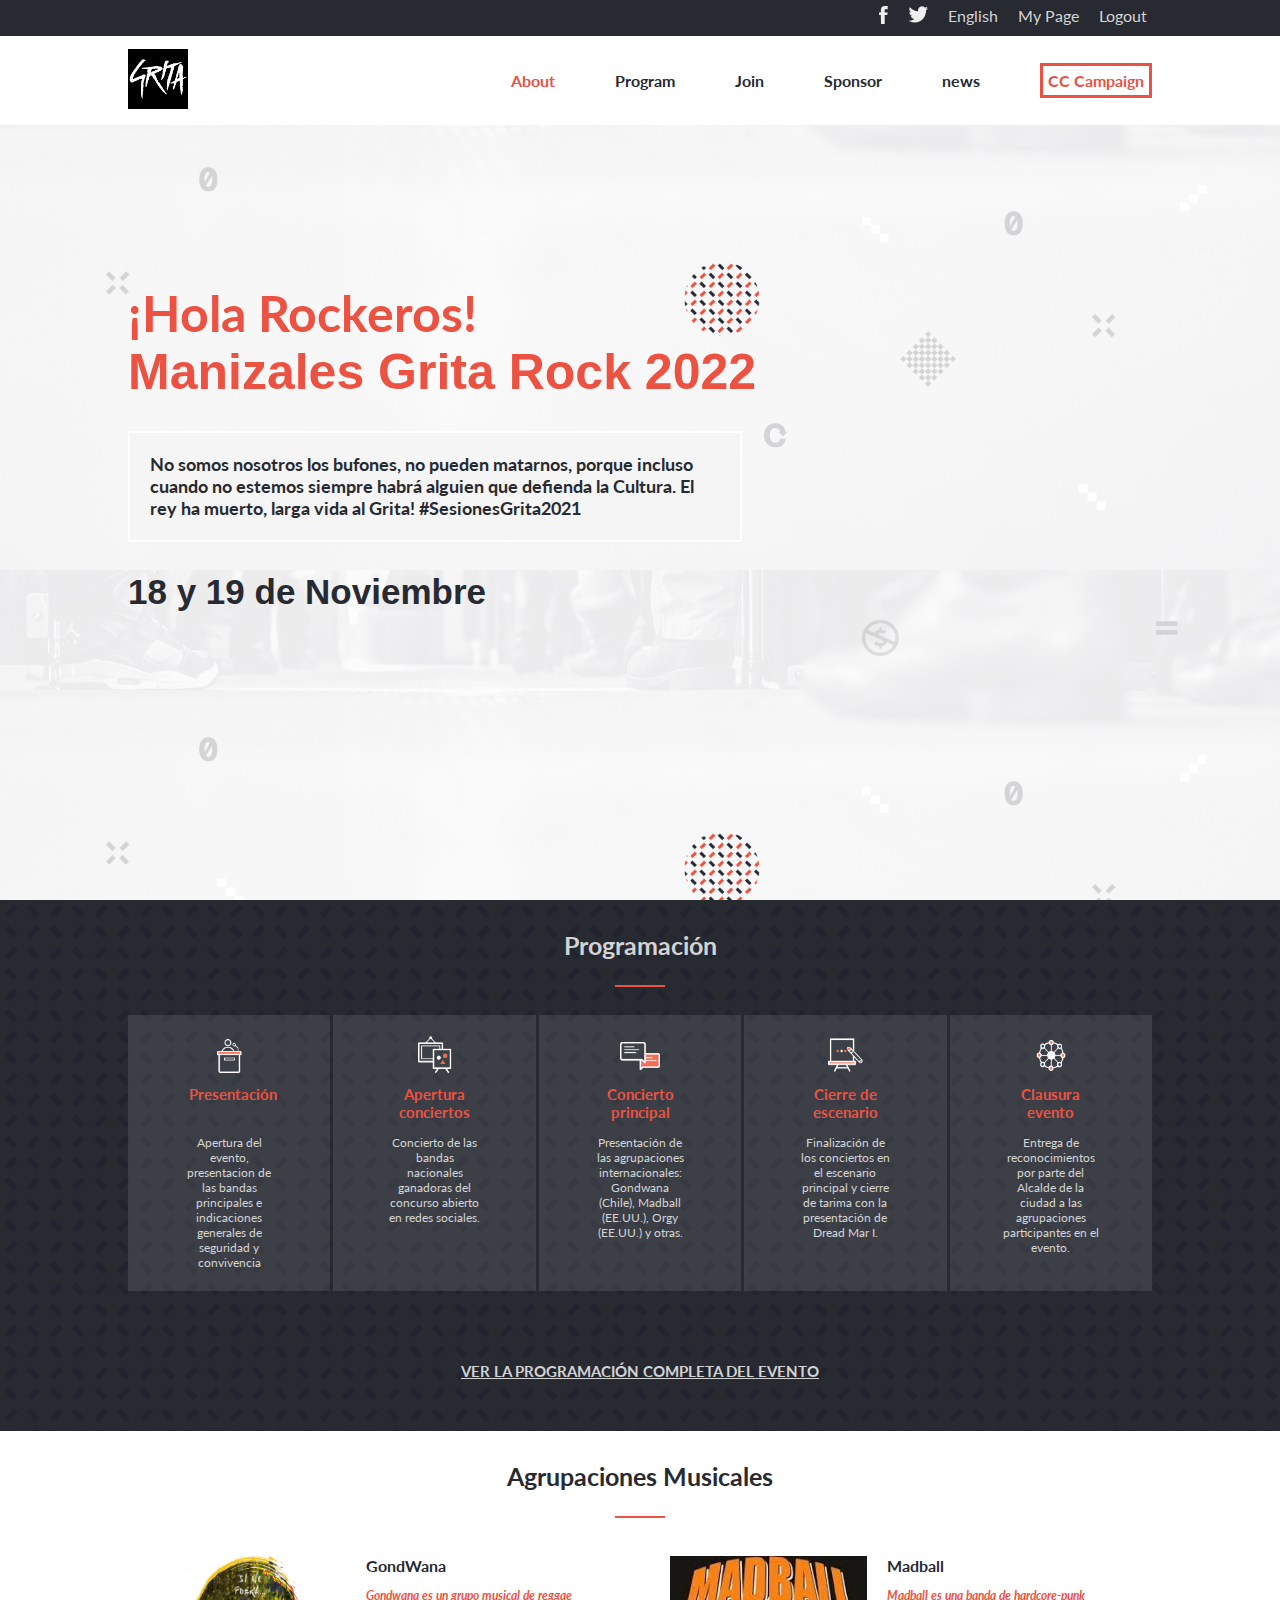
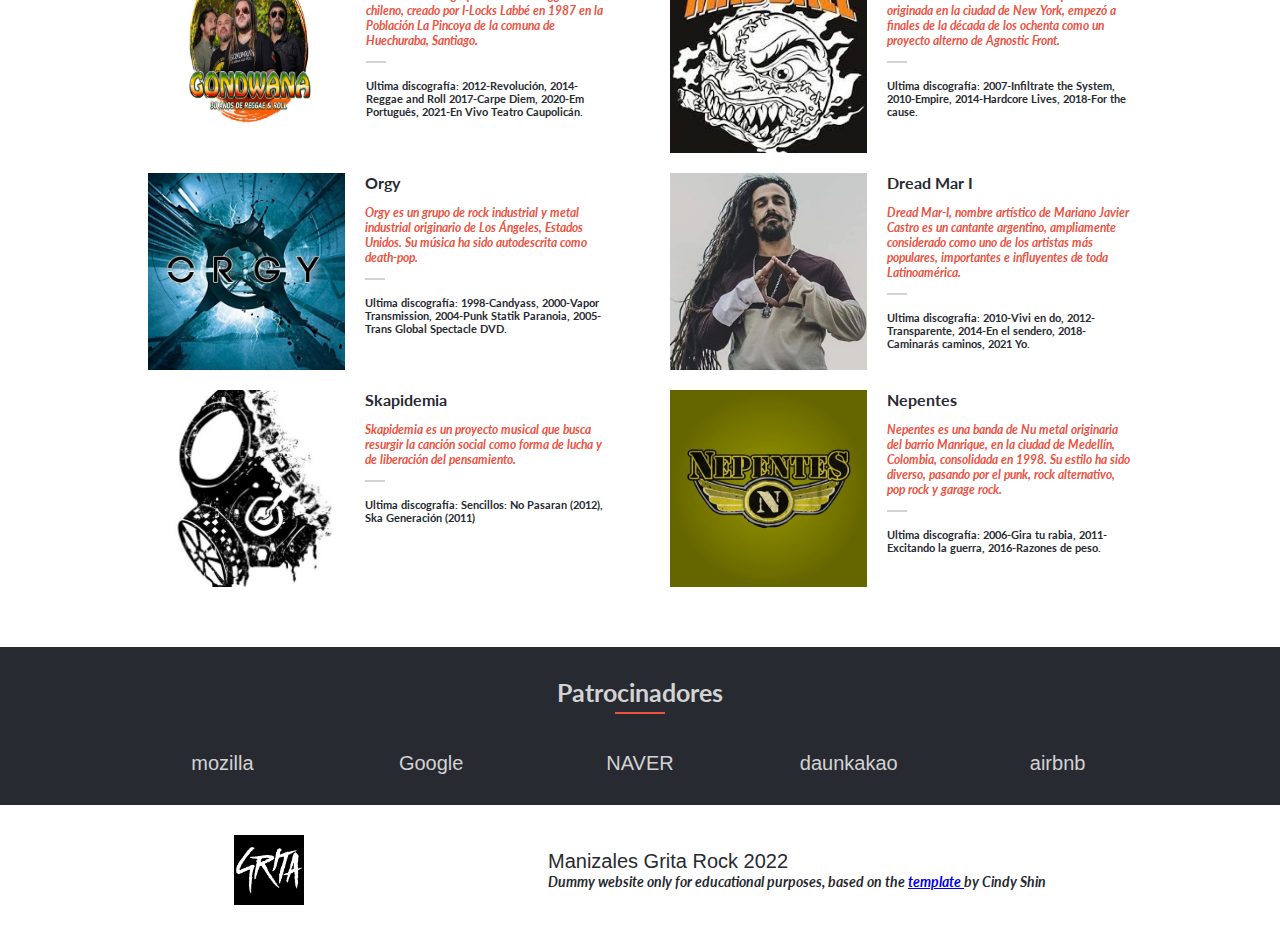
<file: index.html>
<!DOCTYPE html>
<html lang="es">
  <head>
    <meta charset="UTF-8" />
    <meta http-equiv="X-UA-Compatible" content="IE=edge" />
    <meta name="viewport" content="width=device-width, initial-scale=1.0" />
    <title>Manizales Grita Rock (Capstone1)</title>
    <link rel="stylesheet" href="style.css" />
    <link
      href="//db.onlinewebfonts.com/c/d14035f6b1afeabafbee4abb2ebf0fc6?family=COCOGOOSE"
      rel="stylesheet"
      type="text/css"
    />
    <link rel="preconnect" href="https://fonts.googleapis.com" />
    <link rel="preconnect" href="https://fonts.gstatic.com" crossorigin />
    <link
      href="https://fonts.googleapis.com/css2?family=Lato:ital,wght@0,100;0,300;0,400;0,700;0,900;1,100;1,300;1,400;1,700;1,900&display=swap"
      rel="stylesheet"
    />
  </head>
  <body>
    <header id="headline">
      <nav id="menubar">
        <div class="desktop-menu">
          <div class="top-bar">
            <ul class="menu">
              <li>
                <a href="https://www.facebook.com/gritafestival"
                  ><img src="images/facebook-logo.png" alt="Facebook" />
                </a>
              </li>
              <li>
                <a href="https://twitter.com/grita_festival"
                  ><img src="images/twitter-logo.png" alt="Twitter" />
                </a>
              </li>
              <li><a class="menu-text" href="#">English</a></li>
              <li><a class="menu-text" href="#">My Page</a></li>
              <li><a class="menu-text" href="#">Logout</a></li>
            </ul>
          </div>
          <div class="desktop-navbar">
            <a href="index.html">
              <img
                class="logo-navbar"
                src="images/logo-grita.png"
                alt="Grita"
              />
            </a>
            <ul class="links">
              <li><a class="link-about" href="about.html">About</a></li>
              <li><a class="link-text" href="#">Program</a></li>
              <li><a class="link-text" href="#">Join</a></li>
              <li><a class="link-text" href="#">Sponsor</a></li>
              <li><a class="link-text" href="#">news</a></li>
              <li><a class="link-campaign" href="#">CC Campaign</a></li>
            </ul>
          </div>
        </div>
        <div class="mobile-menu">
          <a href="#"><img id="menubtn" src="images/menu.png" alt="MENU" /></a>
          <div id="menu">
            <div class="exitbtn-container">
              <img id="exitbtn" class="exit" src="images/exit.png" alt="X" />
            </div>
            <ul id="mobile-menu">
              <li><a href="about.html">About</a></li>
              <li><a href="#main-program">Programación</a></li>
              <li><a href="#presentations">Agrupaciones Musicales</a></li>
              <li><a href="#">Partners</a></li>
              <li><a href="#">Join</a></li>
            </ul>
          </div>
        </div>
      </nav>
      <div id="headline-text">
        <h2 class="hello">¡Hola Rockeros!</h2>
        <h1 class="festival-name">Manizales Grita Rock 2022</h1>
        <p>
          No somos nosotros los bufones, no pueden matarnos, porque incluso
          cuando no estemos siempre habrá alguien que defienda la Cultura. El
          rey ha muerto, larga vida al Grita! #SesionesGrita2021
        </p>
        <h3 class="festival-dates">18 y 19 de Noviembre</h3>
      </div>
    </header>
    <section id="main-program">
      <h2 class="program-title">Programación</h2>
      <div class="title-separator"></div>
      <div class="program-content">
        <div class="program">
          <img
            class="program-img"
            src="images/program_icon_1.png"
            alt="Icon1"
          />
          <h5 class="program-item">Presentación</h5>
          <p class="item-description">
            Apertura del evento, presentacion de las bandas principales e
            indicaciones generales de seguridad y convivencia
          </p>
        </div>
        <div class="program">
          <img
            class="program-img"
            src="images/program_icon_2.png"
            alt="Icon2"
          />
          <h5 class="program-item">Apertura conciertos</h5>
          <p class="item-description">
            Concierto de las bandas nacionales ganadoras del concurso abierto en
            redes sociales.
          </p>
        </div>
        <div class="program">
          <img
            class="program-img"
            src="images/program_icon_3.png"
            alt="Icon3"
          />
          <h5 class="program-item">Concierto principal</h5>
          <p class="item-description">
            Presentación de las agrupaciones internacionales: Gondwana (Chile),
            Madball (EE.UU.), Orgy (EE.UU.) y otras.
          </p>
        </div>
        <div class="program">
          <img
            class="program-img"
            src="images/program_icon_4.png"
            alt="Icon4"
          />
          <h5 class="program-item">Cierre de escenario</h5>
          <p class="item-description">
            Finalización de los conciertos en el escenario principal y cierre de
            tarima con la presentación de Dread Mar I.
          </p>
        </div>
        <div class="program">
          <img
            class="program-img"
            src="images/program_icon_5.png"
            alt="Icon5"
          />
          <h5 class="program-item">Clausura evento</h5>
          <p class="item-description">
            Entrega de reconocimientos por parte del Alcalde de la ciudad a las
            agrupaciones participantes en el evento.
          </p>
        </div>
      </div>
      <button type="button" class="registration">
        Comprar boletos Manizales Grita Rock 2022
      </button>
      <button type="button" class="see-more">
        VER LA PROGRAMACIÓN COMPLETA DEL EVENTO
      </button>
    </section>
    <section id="presentations"></section>
    <footer>
      <div class="mobile-footer">
        <img class="logo-footer" src="images/logo-grita.png" alt="Grita" />
        <div>
          <h2>Manizales Grita Rock 2022</h2>
          <p class="footer-text">
            Dummy website only for educational purposes, based on the
            <a
              href="https://www.behance.net/gallery/29845175/CC-Global-Summit-2015"
              >template
            </a>
            by Cindy Shin
          </p>
        </div>
      </div>
      <div class="desktop-footer">
        <div class="partners">
          <div class="partners-position">
            <h2 class="partners-title">Patrocinadores</h2>
            <div class="title-separator"></div>
          </div>
          <ul class="partners-item">
            <li>mozilla</li>
            <li>Google</li>
            <li>NAVER</li>
            <li>daunkakao</li>
            <li>airbnb</li>
          </ul>
        </div>
        <div class="footer">
          <img class="logo-footer" src="images/logo-grita.png" alt="Grita" />
          <div>
            <h2>Manizales Grita Rock 2022</h2>
            <p class="footer-text">
              Dummy website only for educational purposes, based on the
              <a
                href="https://www.behance.net/gallery/29845175/CC-Global-Summit-2015"
                >template
              </a>
              by Cindy Shin
            </p>
          </div>
        </div>
      </div>
    </footer>
    <script type="module" src="scripts.js"></script>
    <script type="module" src="data.js"></script>
  </body>
</html>
</file>
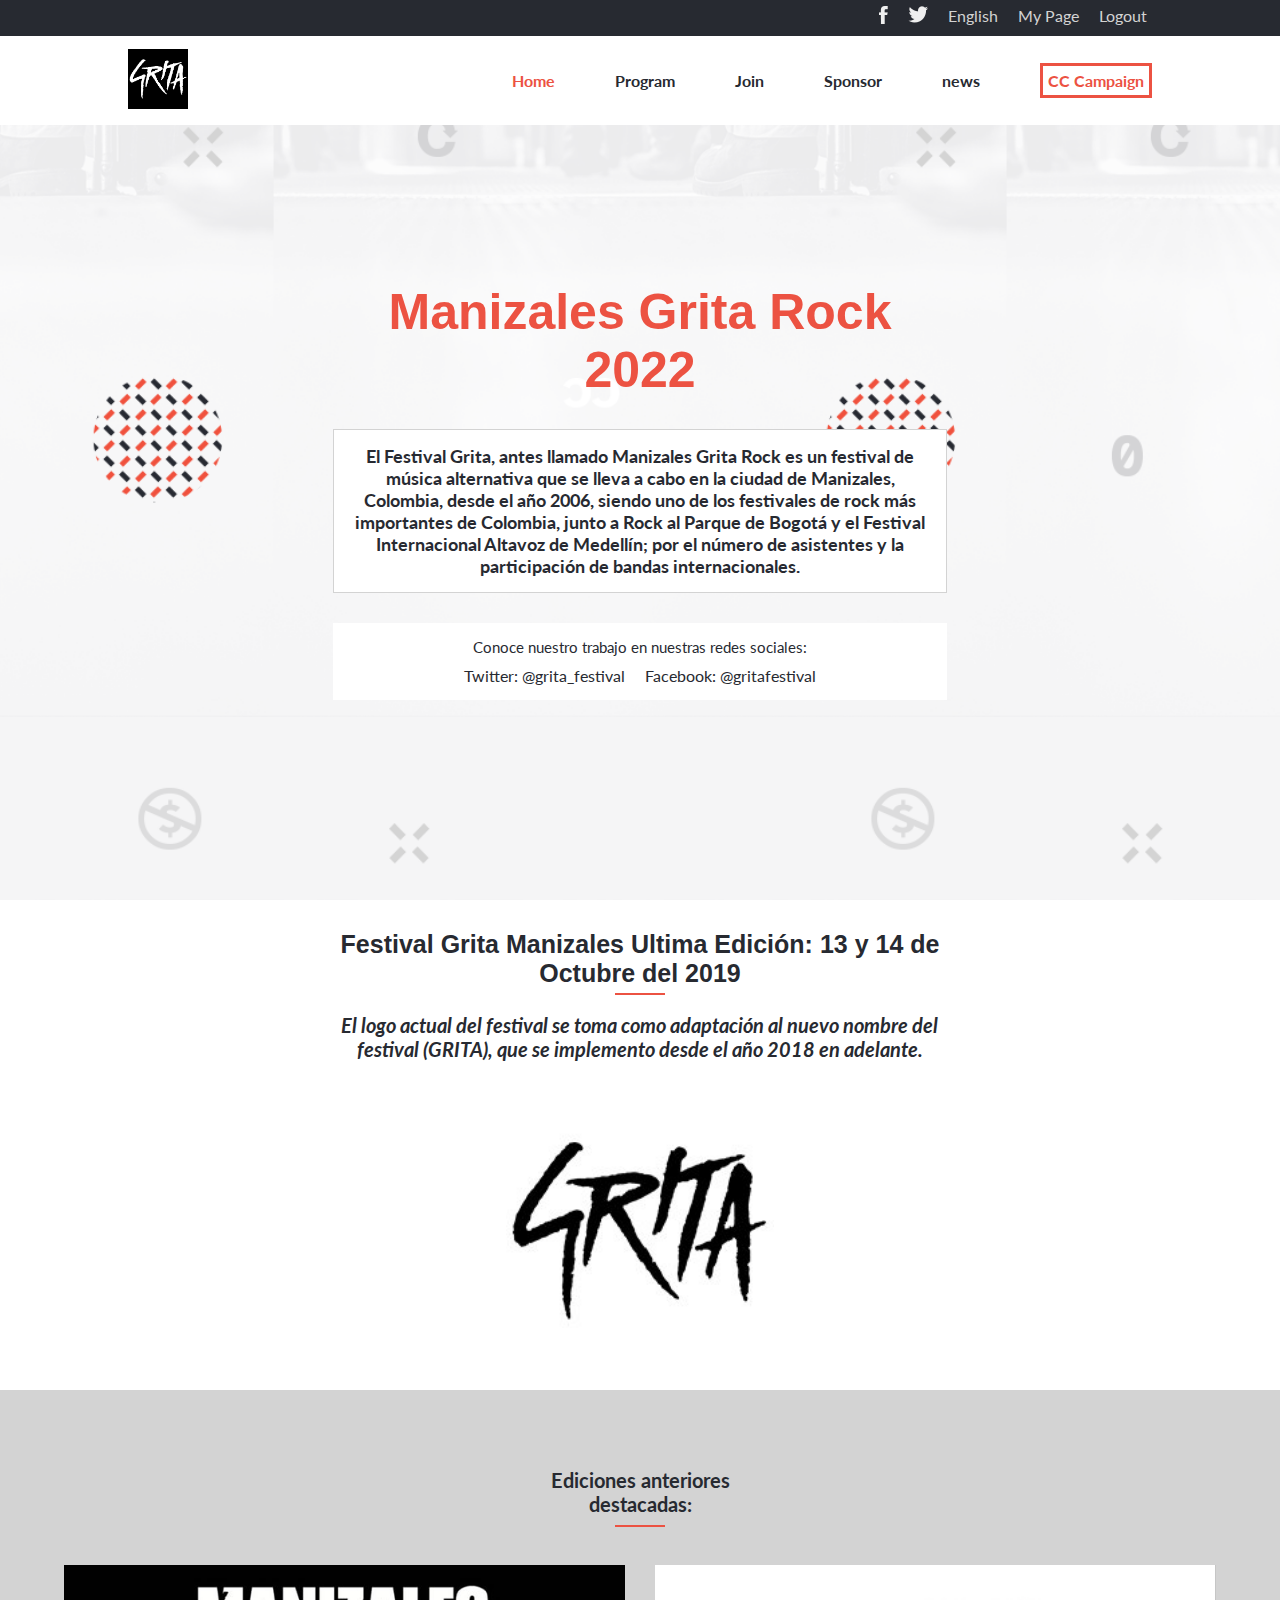
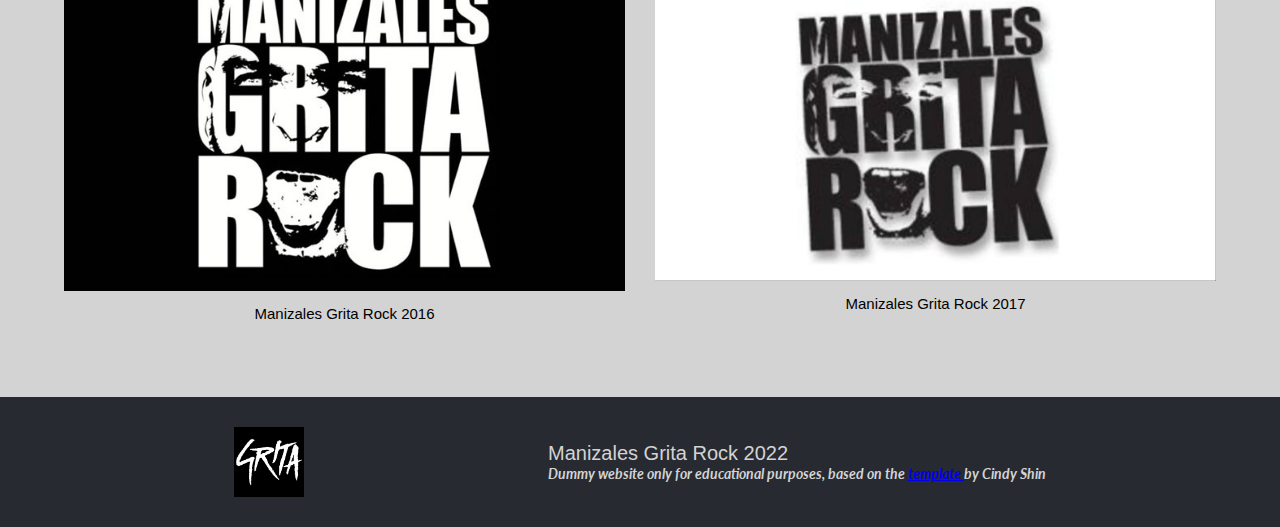
<file: about.html>
<!DOCTYPE html>
<html lang="es">
  <head>
    <meta charset="UTF-8" />
    <meta http-equiv="X-UA-Compatible" content="IE=edge" />
    <meta name="viewport" content="width=device-width, initial-scale=1.0" />
    <title>About us - Manizales Grita Rock (Capstone1)</title>
    <link rel="stylesheet" href="about_style.css" />
    <link
      href="//db.onlinewebfonts.com/c/d14035f6b1afeabafbee4abb2ebf0fc6?family=COCOGOOSE"
      rel="stylesheet"
      type="text/css"
    />
    <link rel="preconnect" href="https://fonts.googleapis.com" />
    <link rel="preconnect" href="https://fonts.gstatic.com" crossorigin />
    <link
      href="https://fonts.googleapis.com/css2?family=Lato:ital,wght@0,100;0,300;0,400;0,700;0,900;1,100;1,300;1,400;1,700;1,900&display=swap"
      rel="stylesheet"
    />
  </head>
  <body>
    <header id="headline">
      <nav id="menubar">
        <div class="desktop-menu">
          <div class="top-bar">
            <ul class="menu">
              <li>
                <a href="https://www.facebook.com/gritafestival"
                  ><img src="images/facebook-logo.png" alt="Facebook" />
                </a>
              </li>
              <li>
                <a href="https://twitter.com/grita_festival"
                  ><img src="images/twitter-logo.png" alt="Twitter" />
                </a>
              </li>
              <li><a class="menu-text" href="#">English</a></li>
              <li><a class="menu-text" href="#">My Page</a></li>
              <li><a class="menu-text" href="#">Logout</a></li>
            </ul>
          </div>
          <div class="desktop-navbar">
            <a href="index.html">
              <img
                class="logo-navbar"
                src="images/logo-grita.png"
                alt="Grita"
              />
            </a>
            <ul class="links">
              <li><a class="link-about" href="index.html">Home</a></li>
              <li><a class="link-text" href="#">Program</a></li>
              <li><a class="link-text" href="#">Join</a></li>
              <li><a class="link-text" href="#">Sponsor</a></li>
              <li><a class="link-text" href="#">news</a></li>
              <li><a class="link-campaign" href="#">CC Campaign</a></li>
            </ul>
          </div>
        </div>
        <div class="mobile-menu">
          <a href="#"><img id="menubtn" src="images/menu.png" alt="MENU" /></a>
          <div id="menu">
            <div class="exitbtn-container">
              <img id="exitbtn" class="exit" src="images/exit.png" alt="X" />
            </div>
            <ul id="mobile-menu">
              <li><a href="index.html">Home</a></li>
              <li><a href="#actual-edition">Última edición</a></li>
              <li><a href="#lastest-editions">Ediciones Destacadas</a></li>
              <li><a href="#partners">Patrocinadores</a></li>
              <li><a href="#">Join</a></li>
            </ul>
          </div>
        </div>
      </nav>
      <div id="headline-text">
        <h2 class="hello">¡Hola Rockeros!</h2>
        <h1 class="festival-name">Manizales Grita Rock 2022</h1>
        <p>
          El Festival Grita, antes llamado Manizales Grita Rock es un festival
          de música alternativa que se lleva a cabo en la ciudad de Manizales,
          Colombia, desde el año 2006, siendo uno de los festivales de rock más
          importantes de Colombia, junto a Rock al Parque de Bogotá y el
          Festival Internacional Altavoz de Medellín; por el número de
          asistentes y la participación de bandas internacionales.
        </p>
        <div class="festival-contact">
          <h3>Conoce nuestro trabajo en nuestras redes sociales:</h3>
          <div class="social-media">
            <a
              class="socialmedia-item"
              href="https://www.facebook.com/gritafestival"
            >
              Twitter: @grita_festival
            </a>
            <a
              class="socialmedia-item"
              href="https://twitter.com/grita_festival"
            >
              Facebook: @gritafestival
            </a>
          </div>
        </div>
      </div>
    </header>
    <section id="actual-edition">
      <h2 class="logo-title">
        Festival Grita Manizales Ultima Edición: 13 y 14 de Octubre del 2019
      </h2>
      <div class="title-separator"></div>
      <div class="logo-description">
        <p>
          El logo actual del festival se toma como adaptación al nuevo nombre
          del festival (GRITA), que se implemento desde el año 2018 en adelante.
        </p>
      </div>
      <img
        class="logo-actual"
        src="about_images/manizales-grita-logo-actual-white.png"
        alt="Grita"
      />
    </section>
    <section id="lastest-editions">
      <div class="letitle-wraper">
        <h2 class="le-title">Ediciones anteriores destacadas:</h2>
        <div class="title-separator"></div>
      </div>
      <div class="editions">
        <div class="edition">
          <img
            class="le-logo"
            src="about_images/manizales-grita-logo-antiguo.png"
            alt="MGR-2016"
          />
          <h3 class="edition-title">Manizales Grita Rock 2016</h3>
        </div>
        <div class="edition">
          <img
            class="le-logo"
            src="about_images/manizales_grita_logo_light.png"
            alt="MGR-2017"
          />
          <h3 class="edition-title">Manizales Grita Rock 2017</h3>
        </div>
      </div>
    </section>
    <section id="partners">
      <div class="partners-position">
        <h2 class="partners-title">Patrocinadores</h2>
        <div class="title-separator"></div>
      </div>
      <ul class="partners-item">
        <li>mozilla</li>
        <li>Google</li>
        <li>NAVER</li>
        <li>daunkakao</li>
        <li>airbnb</li>
      </ul>
    </section>
    <footer>
      <img class="logo-footer" src="about_images/logo-grita.png" alt="Grita" />
      <div class="footer-text">
        <h2>Manizales Grita Rock 2022</h2>
        <p class="p-text">
          Dummy website only for educational purposes, based on the
          <a
            href="https://www.behance.net/gallery/29845175/CC-Global-Summit-2015"
            >template
          </a>
          by Cindy Shin
        </p>
      </div>
    </footer>
    <script type="module" src="scripts.js"></script>
  </body>
</html>
</file>
<file: style.css>
* {
  box-sizing: border-box;
  margin: 0%;
  padding: 0%;
  font-family: 'Lato', sans-serif;
}

.title-separator {
  display: block;
  width: 50px;
  height: 5px;
  border-top: 2px solid #ec5242;
  margin-top: -45px;
  margin-bottom: 55px;
}

/* Mobile menu CSS */

#menu {
  position: fixed;
  height: 100%;
  width: 100%;
  display: none;
  flex-direction: column;
  background-color: #272a31;
}

.exitbtn-container {
  display: flex;
}

#mobile-menu {
  display: flex;
  width: 100%;
  height: 100%;
  flex-direction: column;
  align-items: center;
  justify-content: center;
  list-style: none;
}

#mobile-menu li {
  margin-top: 20px;
}

#mobile-menu a {
  text-decoration: none;
  font-family: "COCOGOOSE", sans-serif;
  font-weight: 200;
  font-size: 20px;
  color: #d3d3d3;
}

/* Headline CSS */

#headline {
  display: flex;
  flex-direction: column;
  background-image: url(images/headline_bg.png);
  background-position: top center;
  background-size: contain;
}

.desktop-menu {
  display: none;
}

.mobile-menu img {
  margin-top: 30px;
  margin-left: 30px;
  height: 35px;
  width: 35px;
}

#headline-text {
  margin: 30px;
}

.hello {
  font-weight: bold;
  font-size: 20px;
  color: #ec5242;
  margin-top: 30px;
}

.festival-name {
  font-family: "COCOGOOSE", sans-serif;
  font-weight: bold;
  font-size: 30px;
  color: #ec5242;
}

#headline-text p {
  color: #272a31;
  margin-top: 30px;
  font-size: 14px;
  font-weight: normal;
  background-color: #f5f5f5;
  border: 2px solid #fff;
  padding: 15px;
}

.festival-dates {
  font-family: "COCOGOOSE", sans-serif;
  font-weight: bolder;
  font-size: 25px;
  margin-top: 30px;
  margin-bottom: 30px;
  color: #272a31;
}

/* Headline Desktop CSS */

@media (min-width: 768px) {
  #headline {
    height: 100vh;
    background-image: url(images/headline_bg2.png);
    background-position: top center;
    background-size: contain;
  }

  .mobile-menu {
    display: none;
  }

  .desktop-menu {
    display: block;
  }

  .top-bar {
    height: 36px;
    padding: 0.5%;
    background-color: #272a31;
  }

  .menu {
    list-style: none;
    display: flex;
    justify-content: flex-end;
    gap: 20px;
    margin-left: 10%;
    margin-right: 10%;
  }

  .menu-text {
    text-decoration: none;
    color: #d3d3d3;
  }

  .desktop-navbar {
    display: flex;
    justify-content: space-between;
    align-items: center;
    padding: 1% 10% 1% 10%;
    background-color: #fff;
  }

  .logo-navbar {
    height: 60px;
  }

  .links {
    list-style: none;
    display: flex;
    gap: 60px;
    font-weight: bold;
  }

  .link-about {
    text-decoration: none;
    color: #ec5242;
  }

  .link-text {
    text-decoration: none;
    color: #272a31;
  }

  .link-campaign {
    text-decoration: none;
    color: #ec5242;
    border: 3px solid #ec5242;
    padding: 5px;
  }

  .links a:hover {
    text-decoration: underline;
    color: #ec5242;
  }

  #headline-text {
    margin: 10%;
  }

  .hello {
    font-size: 50px;
  }

  .festival-name {
    font-size: 50px;
  }

  #headline-text p {
    width: 60%;
    padding: 2%;
    font-size: 18px;
    font-weight: bolder;
  }

  .festival-dates {
    font-size: 35px;
  }
}

/* Program CSS */

#main-program {
  display: flex;
  flex-direction: column;
  align-items: center;
  gap: 20px;
  background-image: url(images/program_pattern_bg.png);
  background-color: #272a31;
}

.program-title {
  text-align: center;
  font-size: 25px;
  margin: 30px;
  color: #d3d3d3;
}

.program {
  display: flex;
  justify-content: space-around;
  gap: 20px;
  margin-left: 20px;
  margin-right: 20px;
}

.program-content {
  display: flex;
  flex-direction: column;
  gap: 20px;
  margin-top: -30px;
}

.program-img {
  height: 40px;
  width: 40px;
}

.program-item {
  width: 80px;
  font-size: 15px;
  color: #ec5242;
}

.item-description {
  width: 60%;
  font-size: 12px;
  color: #d3d3d3;
}

.registration {
  font-size: 15px;
  font-weight: bold;
  cursor: pointer;
  margin: 30px;
  width: 80%;
  height: 60px;
  color: #d3d3d3;
  background-color: #ec5242;
  border: #d3d3d3;
}

.registration:hover {
  color: #ec5242;
  background-color: #d3d3d3;
}

.registration:active {
  color: #ec5242;
  background-color: #d3d3d3;
  box-shadow: 0 2px #272a31;
  transform: translateY(5px);
}

.see-more {
  display: none;
}

/* Program Desktop CSS */

@media (min-width: 768px) {
  .program-content {
    flex-direction: row;
    gap: 3px;
    margin-left: 10%;
    margin-right: 10%;
  }

  .program {
    width: 20%;
    flex-direction: column;
    align-items: center;
    justify-content: flex-start;
    margin: 0%;
    padding: 2%;
    gap: 10px;
    background-color: rgba(255, 255, 255, 0.1);
  }

  .program-item {
    text-align: center;
    height: 40px;
  }

  .item-description {
    text-align: center;
  }

  .registration {
    display: none;
  }

  .see-more {
    display: block;
    text-decoration: underline;
    font-size: 15px;
    font-weight: bold;
    cursor: pointer;
    margin: 30px;
    width: 80%;
    height: 60px;
    color: #d3d3d3;
    background: none;
    border: none;
  }
}

/* Presentations CSS */

#presentations {
  display: flex;
  flex-direction: column;
  align-items: center;
  margin: 30px;
  gap: 20px;
}

.presentations-title {
  text-align: center;
  font-size: 25px;
  margin-bottom: 30px;
  color: #272a31;
}

.presentations-wraper {
  display: flex;
  flex-direction: column;
  align-items: center;
  gap: 20px;
  margin-top: -20px;
}

.presenter {
  display: flex;
  gap: 20px;
  margin-left: 20px;
  margin-right: 20px;
}

.presenter-img {
  height: 197px;
  width: 198px;
}

.presenter-info {
  display: flex;
  flex-direction: column;
  gap: 13px;
}

.presenter-info h3 {
  font-size: 16px;
  font-weight: bold;
  color: #272a31;
}

.presenter-info h4 {
  font-size: 12px;
  font-style: italic;
  color: #ec5242;
}

.separator {
  display: block;
  width: 20px;
  height: 5px;
  border-top: 2px solid #d3d3d3;
}

.presenter-info h5 {
  font-size: 11px;
  color: #272a31;
}

/* Presentations Desktop CSS */

@media (min-width: 768px) {
  #presentations {
    margin-left: 10%;
    margin-right: 10%;
    margin-bottom: 60px;
  }

  .presentations-wraper {
    width: 100%;
    display: grid;
    grid-template-columns: repeat(auto-fit, minmax(425px, 1fr));
    gap: 20px;
  }
}

/* Footer CSS */

.mobile-footer {
  display: flex;
  align-items: center;
  justify-content: space-evenly;
  background-color: #272a31;
  padding: 30px;
  gap: 40px;
  margin-top: 30px;
}

.logo-footer {
  height: 70px;
}

.mobile-footer h2 {
  font-family: "COCOGOOSE", sans-serif;
  font-style: normal;
  font-weight: 300;
  font-size: 20px;
  color: #d3d3d3;
}

.footer-text {
  font-size: 14px;
  font-weight: bold;
  font-style: italic;
  color: #d3d3d3;
}

.desktop-footer {
  display: none;
}

/* Footer Desktop */

@media (min-width: 768px) {
  .mobile-footer {
    display: none;
  }

  .desktop-footer {
    display: block;
  }

  .partners {
    display: flex;
    flex-direction: column;
    color: #d3d3d3;
    background-color: #272a31;
  }

  .partners-position {
    display: flex;
    flex-direction: column;
    align-items: center;
  }

  .partners-title {
    text-align: center;
    font-size: 25px;
    margin: 30px;
    color: #d3d3d3;
  }

  .title-separator {
    display: block;
    width: 50px;
    height: 5px;
    border-top: 2px solid #ec5242;
    margin-top: -25px;
    margin-bottom: 35px;
  }

  .partners-item {
    list-style: none;
    display: grid;
    grid-template-columns: repeat(auto-fit, minmax(150px, 1fr));
    gap: 20px;
    justify-items: center;
    padding-left: 10%;
    padding-right: 10%;
    margin-bottom: 30px;
  }

  .partners-item li {
    text-align: center;
    font-family: "COCOGOOSE", sans-serif;
    font-size: 20px;
  }

  .footer {
    display: flex;
    align-items: center;
    justify-content: space-evenly;
    gap: 40px;
    background-color: #fff;
    padding: 30px;
  }

  .footer h2 {
    font-family: "COCOGOOSE", sans-serif;
    font-style: normal;
    font-weight: 300;
    font-size: 20px;
    color: #272a31;
  }

  .footer-text {
    color: #272a31;
  }
}
</file>
<file: about_style.css>
* {
  box-sizing: border-box;
  margin: 0%;
  padding: 0%;
  font-family: 'Lato', sans-serif;
}

/* Headline CSS */

#headline {
  display: flex;
  flex-direction: column;
  background-image: url(about_images/about_headline_bg.png);
  background-position: top center;
  background-size: contain;
}

.desktop-menu {
  display: none;
}

.mobile-menu img {
  margin-top: 30px;
  margin-left: 30px;
  height: 35px;
  width: 35px;
}

#headline-text {
  margin: 30px;
}

.hello {
  text-align: center;
  font-weight: bold;
  font-size: 20px;
  color: #ec5242;
  margin-top: 30px;
}

.festival-name {
  text-align: center;
  font-family: "COCOGOOSE", sans-serif;
  font-weight: bold;
  font-size: 30px;
  color: #ec5242;
}

#headline-text p {
  text-align: center;
  padding: 15px;
  margin-top: 30px;
  font-size: 15px;
  font-weight: bold;
  background-color: #fff;
  border: 1px solid #d3d3d3;
  color: #272a31;
}

.festival-contact {
  display: flex;
  flex-direction: column;
  gap: 10px;
  text-align: center;
  padding: 15px;
  margin-left: 10%;
  margin-right: 10%;
  margin-top: 30px;
  margin-bottom: 30px;
  background-color: #ec5242;
}

.festival-contact h3 {
  font-size: 15px;
  font-weight: normal;
  color: #d3d3d3;
}

.social-media {
  display: flex;
  gap: 20px;
  justify-content: center;
}

.socialmedia-item {
  text-decoration: none;
  color: #d3d3d3;
}

.social-media a:hover {
  text-decoration: underline;
  color: #d3d3d3;
}

/* Headline Desktop CSS */

@media (min-width: 768px) {
  .mobile-menu {
    display: none;
  }

  .desktop-menu {
    display: block;
  }

  .top-bar {
    height: 36px;
    padding: 0.5%;
    background-color: #272a31;
  }

  .menu {
    list-style: none;
    display: flex;
    justify-content: flex-end;
    gap: 20px;
    margin-left: 10%;
    margin-right: 10%;
  }

  .menu-text {
    text-decoration: none;
    color: #d3d3d3;
  }

  .desktop-navbar {
    display: flex;
    justify-content: space-between;
    align-items: center;
    padding: 1% 10% 1% 10%;
    background-color: #fff;
  }

  .logo-navbar {
    height: 60px;
  }

  .links {
    list-style: none;
    display: flex;
    gap: 60px;
    font-weight: bold;
  }

  .link-about {
    text-decoration: none;
    color: #ec5242;
  }

  .link-text {
    text-decoration: none;
    color: #272a31;
  }

  .link-campaign {
    text-decoration: none;
    color: #ec5242;
    border: 3px solid #ec5242;
    padding: 5px;
  }

  .links a:hover {
    text-decoration: underline;
    color: #ec5242;
  }

  #headline {
    height: 100vh;
  }

  #headline-text {
    margin: 10%;
  }

  .hello {
    display: none;
  }

  .festival-name {
    font-size: 50px;
    margin-top: 30px;
    margin-left: 20%;
    margin-right: 20%;
  }

  #headline p {
    font-size: 18px;
    margin-left: 20%;
    margin-right: 20%;
  }

  .festival-contact {
    margin-left: 20%;
    margin-right: 20%;
    background-color: #fff;
  }

  .festival-contact h3 {
    color: #272a31;
  }

  .socialmedia-item {
    text-decoration: none;
    color: #272a31;
  }

  .social-media a:hover {
    text-decoration: underline;
    color: #272a31;
  }
}

/* Actual edition CSS */

#actual-edition {
  display: flex;
  flex-direction: column;
  align-items: center;
  gap: 30px;
  margin: 30px;
}

.logo-title {
  text-align: center;
  font-size: 25px;
  font-weight: bold;
  font-style: italic;
  color: #272a31;
}

.logo-actual {
  width: 35%;
}

.logo-description {
  text-align: center;
  font-size: 15px;
  font-weight: bolder;
  font-style: italic;
  margin-top: -50px;
  width: 80%;
  color: #272a31;
}

/* Actual edition Desktop CSS */

@media (min-width: 768px) {
  #actual-edition {
    margin-left: 20%;
    margin-right: 20%;
  }

  .logo-title {
    font-family: "COCOGOOSE", sans-serif;
    font-weight: bolder;
    font-style: normal;
    margin-left: 10%;
    margin-right: 10%;
  }

  .logo-description {
    font-size: 20px;
  }
}

/* Lastest editions CSS */

#lastest-editions {
  display: flex;
  flex-direction: column;
  align-items: center;
  background-color: #d3d3d3;
  padding: 5%;
}

.letitle-wraper {
  display: flex;
  flex-direction: column;
  align-items: center;
  gap: 10px;
}

.le-title {
  text-align: center;
  font-size: 20px;
  font-weight: bold;
  margin-bottom: 10px;
  padding: 5%;
  color: #272a31;
}

.edition-title {
  text-align: center;
  font-family: "COCOGOOSE", sans-serif;
  font-weight: 400;
  font-size: 15px;
  padding: 2%;
}

.le-logo {
  width: 100%;
}

/* Lastest editions Desktop CSS */

@media (min-width: 768px) {
  .editions {
    display: grid;
    grid-template-columns: repeat(auto-fit, minmax(400px, 1fr));
    gap: 30px;
  }
}

/* Partners CSS */

#partners {
  display: flex;
  flex-direction: column;
  color: #d3d3d3;
  background-color: #272a31;
}

.partners-position {
  display: flex;
  flex-direction: column;
  align-items: center;
}

.partners-title {
  text-align: center;
  font-size: 25px;
  margin: 30px;
  color: #d3d3d3;
}

.title-separator {
  display: block;
  width: 50px;
  height: 5px;
  border-top: 2px solid #ec5242;
  margin-top: -25px;
  margin-bottom: 35px;
}

.partners-item {
  list-style: none;
  display: grid;
  grid-template-columns: repeat(auto-fit, minmax(150px, 1fr));
  gap: 20px;
  justify-items: center;
  padding-left: 10%;
  padding-right: 10%;
  margin-bottom: 30px;
}

.partners-item li {
  text-align: center;
  font-family: "COCOGOOSE", sans-serif;
  font-size: 20px;
}

/* Partners Desktop CSS */

@media (min-width: 768px) {
  #partners {
    display: none;
  }
}

/* Footer CSS */

footer {
  display: flex;
  align-items: center;
  justify-content: space-evenly;
  background-color: #d3d3d3;
  padding: 30px;
  gap: 40px;
}

.logo-footer {
  height: 70px;
}

.footer-text h2 {
  font-family: "COCOGOOSE", sans-serif;
  font-style: normal;
  font-weight: 300;
  font-size: 20px;
  color: #272a31;
}

.p-text {
  font-size: 14px;
  font-weight: bold;
  font-style: italic;
  color: #272a31;
}

/* Footer Desktop CSS */
@media (min-width: 768px) {
  footer {
    background-color: #272a31;
  }

  .footer-text h2 {
    color: #d3d3d3;
  }

  .footer-text p {
    color: #d3d3d3;
  }
}

/* Mobile menu CSS */

#menu {
  position: fixed;
  height: 100%;
  width: 100%;
  display: none;
  flex-direction: column;
  background-color: #272a31;
}

.exitbtn-container {
  display: flex;
}

#mobile-menu {
  display: flex;
  width: 100%;
  height: 100%;
  flex-direction: column;
  align-items: center;
  justify-content: center;
  list-style: none;
}

#mobile-menu li {
  margin-top: 20px;
}

#mobile-menu a {
  text-decoration: none;
  font-family: "COCOGOOSE", sans-serif;
  font-weight: 200;
  font-size: 20px;
  color: #d3d3d3;
}
</file>
